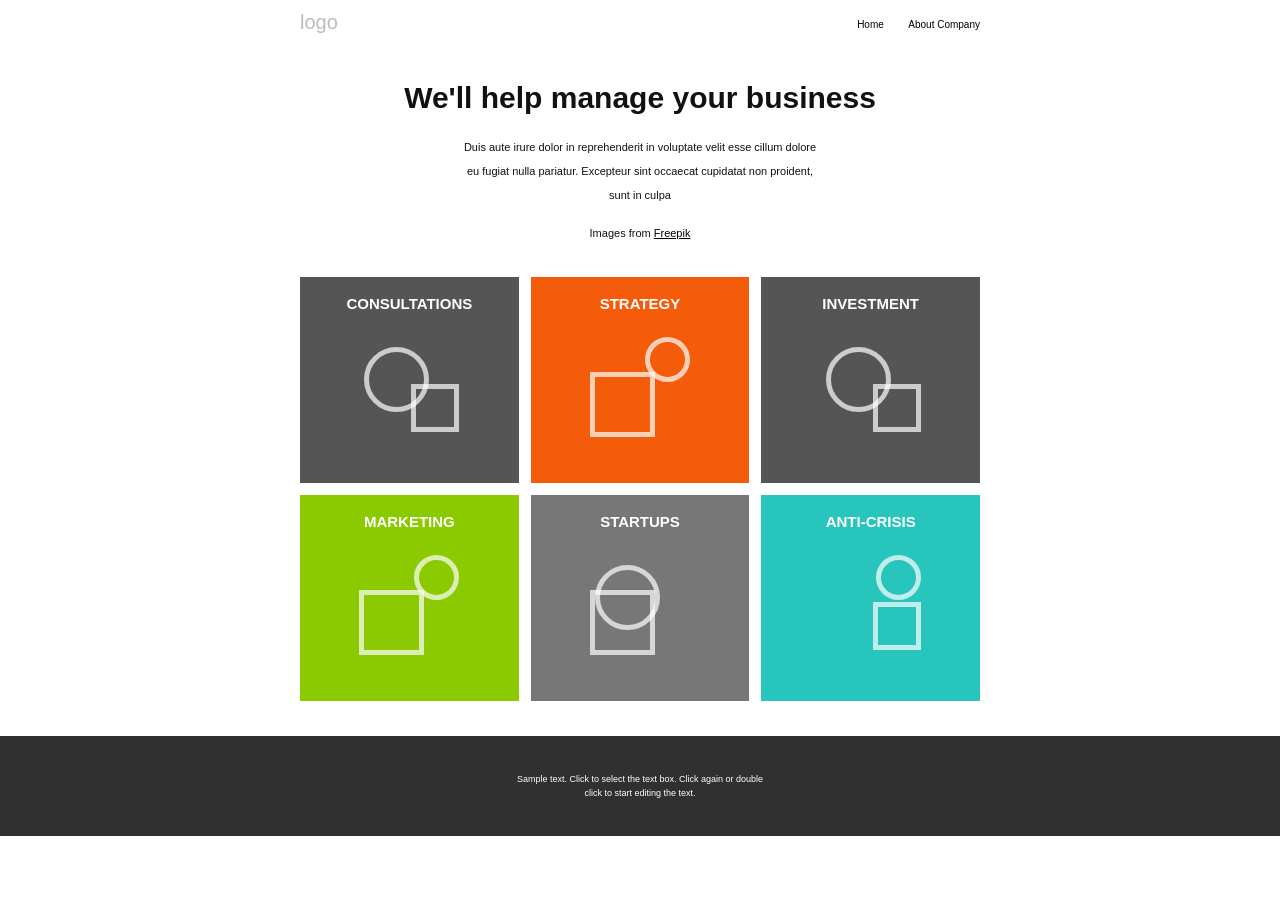
<file: index.html>
<!DOCTYPE html>
<html lang="en">
<head>
    <meta charset="UTF-8">
    <meta name="viewport" content="width=device-width, initial-scale=1.0">
    <title>Document</title>
    <link rel="stylesheet" href="Cs.css">
</head>
    <body>
        <header>
            <div class="logo">logo</div>

            <nav>
                <a href="#">Home</a>
                <a href="#">About Company</a>
            </nav>
        </header>

        <section class="main">

            <h1>We'll help manage your business</h1>

            <p class="description">
                Duis aute irure dolor in reprehenderit in voluptate velit esse cillum dolore<br>
                eu fugiat nulla pariatur. Excepteur sint occaecat cupidatat non proident,<br>
                sunt in culpa
            </p>

            <p class="freepik">
                Images from <a href="#">Freepik</a>
            </p>

        </section>

        <section class="blocks">

            <div class="block consultations">
                <h3>CONSULTATIONS</h3>
                <div class="shapes">
                    <div class="circle"></div>
                    <div class="square"></div>
                </div>
            </div>

            <div class="block strategy">
                <h3>STRATEGY</h3>
                <div class="shapes">
                    <div class="circle2"></div>
                    <div class="square2"></div>
                </div>
            </div>

            <div class="block investment">
                <h3>INVESTMENT</h3>
                <div class="shapes">
                    <div class="circle"></div>
                    <div class="square"></div>
                </div>
            </div>

            <div class="block marketing">
                <h3>MARKETING</h3>
                <div class="shapes">
                    <div class="square2"></div>
                    <div class="circle2"></div>
                </div>
            </div>

            <div class="block startups">
                <h3>STARTUPS</h3>
                <div class="shapes">
                    <div class="circle"></div>
                    <div class="square2"></div>
                </div>
            </div>

            <div class="block crisis">
                <h3>ANTI-CRISIS</h3>
                <div class="shapes">
                    <div class="circle2"></div>
                    <div class="square"></div>
                </div>
            </div>

        </section>

        <footer>
            Sample text. Click to select the text box. Click again or double<br>
            click to start editing the text.
        </footer>
    </body>
</html>
</file>
<file: Cs.css>
* {
            margin: 0;
            padding: 0;
            box-sizing: border-box;
        }

        body {
            font-family: Arial, sans-serif;
            background: white;
            color: #111;
        }

        /* Верхнее меню */
        header {
            width: 680px;
            max-width: 95%;
            margin: auto;
            height: 45px;
            display: flex;
            justify-content: space-between;
            align-items: center;
        }

        .logo {
            font-size: 20px;
            color: #bbb;
        }

        nav a {
            text-decoration: none;
            color: black;
            font-size: 10px;
            margin-left: 20px;
        }

        /* Главный заголовок */
        .main {
            text-align: center;
            padding-top: 36px;
        }

        .main h1 {
            font-size: 30px;
            margin-bottom: 20px;
        }

        .description {
            font-size: 11px;
            line-height: 24px;
        }

        .freepik {
            margin-top: 20px;
            font-size: 11px;
        }

        .freepik a {
            color: black;
        }

        /* Блоки */
        .blocks {
            width: 680px;
            max-width: 95%;
            margin: 38px auto 35px;
            display: grid;
            grid-template-columns: repeat(3, 1fr);
            gap: 12px;
        }

        .block {
            height: 206px;
            display: flex;
            flex-direction: column;
            align-items: center;
            position: relative;
            padding-top: 18px;
            color: white;
        }

        .block h3 {
            font-size: 15px;
            font-weight: bold;
            z-index: 2;
        }

        /* Цвета блоков */
        .consultations {
            background: #555;
        }

        .strategy {
            background: #f45b0b;
        }

        .investment {
            background: #555;
        }

        .marketing {
            background: #8bc900;
        }

        .startups {
            background: #777;
        }

        .crisis {
            background: #28c5bd;
        }

        /* Простые фигуры вместо картинок */
        .shapes {
            position: relative;
            width: 110px;
            height: 100px;
            margin-top: 25px;
        }

        .circle {
            width: 65px;
            height: 65px;
            border: 5px solid rgba(255,255,255,0.7);
            border-radius: 50%;
            position: absolute;
            top: 10px;
            left: 10px;
        }

        .square {
            width: 48px;
            height: 48px;
            border: 5px solid rgba(255,255,255,0.7);
            position: absolute;
            bottom: 5px;
            right: 5px;
        }

        .circle2 {
            width: 45px;
            height: 45px;
            border: 5px solid rgba(255,255,255,0.7);
            border-radius: 50%;
            position: absolute;
            right: 5px;
            top: 0;
        }

        .square2 {
            width: 65px;
            height: 65px;
            border: 5px solid rgba(255,255,255,0.7);
            position: absolute;
            bottom: 0;
            left: 5px;
        }

        /* Нижний блок */
        footer {
            width: 100%;
            height: 100px;
            background: #303030;
            color: white;
            display: flex;
            justify-content: center;
            align-items: center;
            text-align: center;
            font-size: 9px;
            line-height: 14px;
        }

        /* Для телефона */
        @media (max-width: 600px) {

            header {
                padding: 0 10px;
            }

            .main h1 {
                font-size: 23px;
            }

            .description {
                padding: 0 15px;
            }

            .blocks {
                grid-template-columns: repeat(2, 1fr);
                gap: 10px;
            }

            .block {
                height: 170px;
            }

            .block h3 {
                font-size: 12px;
            }
        }
</file>
